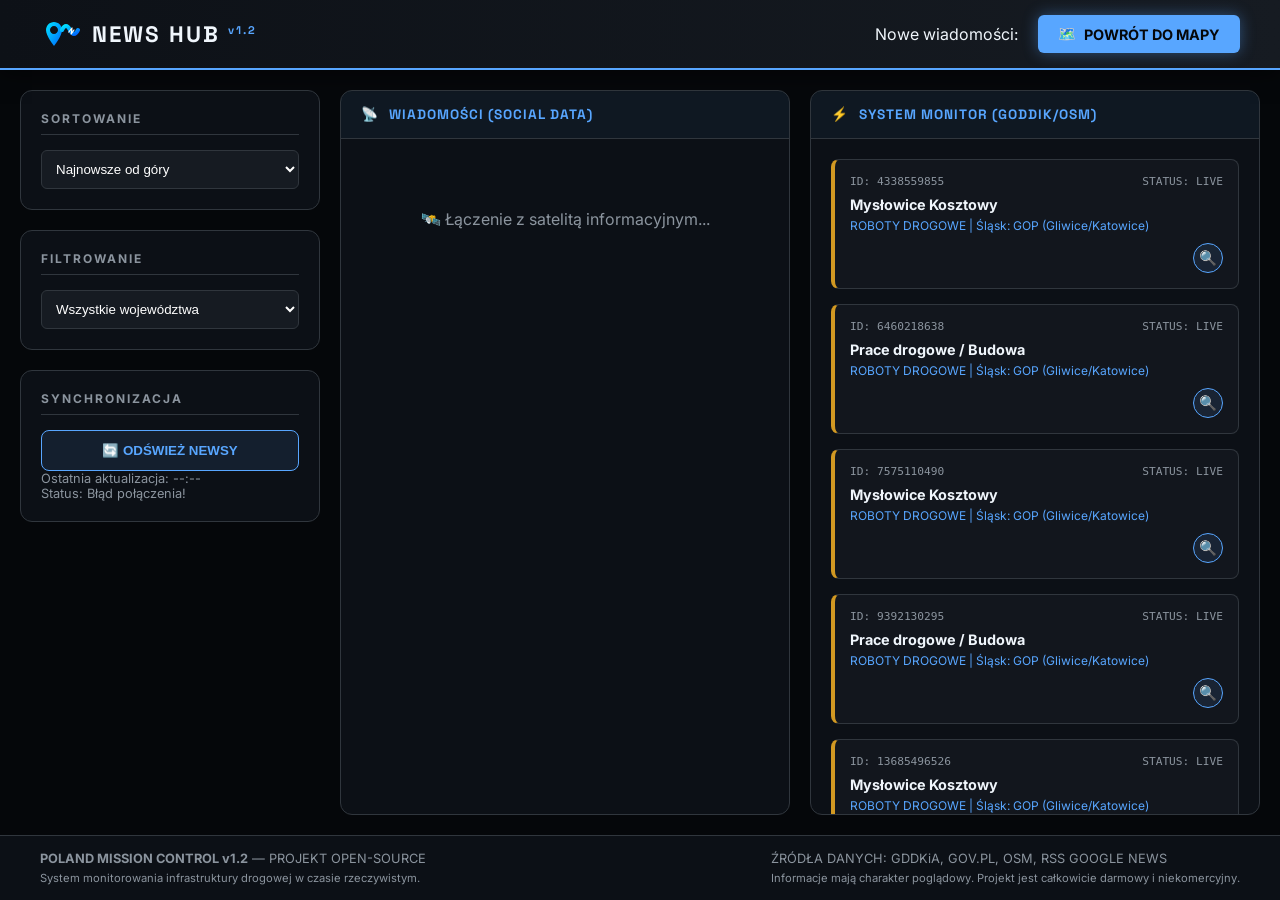
<file: news.html>
<!DOCTYPE html>
<html lang="pl">
<head>
    <meta charset="UTF-8">
    <meta name="viewport" content="width=device-width, initial-scale=1.0">
    <title>News Hub — Poland Mission Control</title>
    
    <!-- Google Fonts -->
    <link rel="preconnect" href="https://fonts.googleapis.com">
    <link href="https://fonts.googleapis.com/css2?family=Inter:wght@300;400;500;600;700&family=Space+Grotesk:wght@500;700&display=swap" rel="stylesheet">
    
    <link rel="stylesheet" href="news.css">
    <link rel="icon" type="image/svg+xml" href="favicon.svg">
</head>
<body>

    <div id="news-app">
        <!-- Main Header -->
        <header>
            <div class="logo-area">
                <div class="icon-pulse news-icon">
                    <svg width="40" height="40" viewBox="0 0 100 100" fill="none" xmlns="http://www.w3.org/2000/svg">
                        <defs>
                            <linearGradient id="logoGrad" x1="0%" y1="0%" x2="100%" y2="100%">
                                <stop offset="0%" style="stop-color:#00e5ff;stop-opacity:1" />
                                <stop offset="100%" style="stop-color:#0066ff;stop-opacity:1" />
                            </linearGradient>
                        </defs>
                        <path d="M35 20C24 20 15 29 15 40C15 55 35 80 35 80C35 80 55 55 55 40C55 29 46 20 35 20ZM35 50C29.5 50 25 45.5 25 40C25 34.5 29.5 30 35 30C40.5 30 45 34.5 45 40C45 45.5 40.5 50 35 50Z" fill="url(#logoGrad)"/>
                        <path d="M55 40Q65 20 75 40Q85 60 95 40" stroke="url(#logoGrad)" stroke-width="10" stroke-linecap="round" fill="none"/>
                        <path d="M72 45L80 35L78 50L85 40" stroke="white" stroke-width="3" stroke-linecap="round" stroke-linejoin="round"/>
                    </svg>
                </div>
                <h1>NEWS HUB <span style="color: var(--accent-blue); font-size: 0.7rem; vertical-align: super;">v1.2</span></h1>
            </div>
            
            <div class="header-tools">
                <div id="new-messages-alert">Nowe wiadomości: <span id="news-counter">0</span></div>
                <a href="MAPA/index.html" class="nav-btn map-link">
                    <span class="icon">🗺️</span> POWRÓT DO MAPY
                </a>
            </div>
        </header>

        <main>
            <!-- Sidebar Panel -->
            <aside>
                <section class="control-panel">
                    <h3>Sortowanie</h3>
                    <select id="sort-order" class="filter-select">
                        <option value="newest">Najnowsze od góry</option>
                        <option value="oldest">Najstarsze od góry</option>
                    </select>
                </section>

                <section class="control-panel">
                    <h3>Filtrowanie</h3>
                    <select id="province-filter" class="filter-select">
                        <option value="all">Wszystkie województwa</option>
                        <option value="mazowieckie">Mazowieckie</option>
                        <option value="slaskie">Śląskie</option>
                        <option value="malopolskie">Małopolskie</option>
                        <option value="dolnoslaskie">Dolnośląskie</option>
                        <option value="wielkopolskie">Wielkopolskie</option>
                        <option value="pomorskie">Pomorskie</option>
                        <option value="lodzkie">Łódzkie</option>
                        <option value="zachodniopomorskie">Zachodniopomorskie</option>
                        <option value="lubelskie">Lubelskie</option>
                        <option value="podkarpackie">Podkarpackie</option>
                        <option value="kujawsko-pomorskie">Kujawsko-Pomorskie</option>
                        <option value="podlaskie">Podlaskie</option>
                        <option value="lubuskie">Lubuskie</option>
                        <option value="opolskie">Opolskie</option>
                        <option value="swietokrzyskie">Świętokrzyskie</option>
                        <option value="warminsko-mazurskie">Warmińsko-Mazurskie</option>
                        <option value="inne">Inne / Ogólnopolskie</option>
                    </select>
                </section>

                <section class="control-panel">
                    <h3>Synchronizacja</h3>
                    <button class="refresh-btn" id="refresh-news">
                        🔄 ODŚWIEŻ NEWSY
                    </button>
                    
                    <div class="status-info">
                        <p id="last-update">Ostatnia aktualizacja: --:--</p>
                        <p id="sync-status">Status: Oczekiwanie...</p>
                    </div>
                </section>
            </aside>

            <!-- News Feed Area -->
            <div class="dashboard-grid">
                <!-- Column 1: Live News (RSS) -->
                <div class="dashboard-col">
                    <div class="col-header">
                        <span class="icon">📡</span> WIADOMOŚCI (SOCIAL DATA)
                    </div>
                    <div id="news-container">
                        <div style="text-align: center; padding: 50px; color: var(--text-muted);">
                            <p>🛰️ Łączenie z satelitą informacyjnym...</p>
                        </div>
                    </div>
                </div>

                <!-- Column 2: System Monitor (Incidents) -->
                <div class="dashboard-col">
                    <div class="col-header">
                        <span class="icon">⚡</span> SYSTEM MONITOR (GODDIK/OSM)
                    </div>
                    <div id="incidents-container">
                        <div style="text-align: center; padding: 50px; color: var(--text-muted);">
                            <p>⏳ Odczytywanie danych systemowych...</p>
                        </div>
                    </div>
                </div>
            </div>
        </main>
        <footer>
            <div class="footer-content">
                <div class="footer-section">
                    <p><strong>POLAND MISSION CONTROL v1.2</strong> — PROJEKT OPEN-SOURCE</p>
                    <p style="font-size: 0.7rem; margin-top: 5px;">System monitorowania infrastruktury drogowej w czasie rzeczywistym.</p>
                </div>
                <div class="footer-section">
                    <p>ŹRÓDŁA DANYCH: GDDKiA, GOV.PL, OSM, RSS GOOGLE NEWS</p>
                    <p style="font-size: 0.7rem; margin-top: 5px;">Informacje mają charakter poglądowy. Projekt jest całkowicie darmowy i niekomercyjny.</p>
                </div>
            </div>
        </footer>
    </div>

    <!-- Scripts -->
    <script src="MAPA/data/incidents.js"></script>
    <script src="news.js"></script>
</body>
</html>
</file>
<file: news.css>
:root {
  --bg-primary: #05070a;
  --bg-sidebar: rgba(13, 17, 23, 0.94);
  --bg-accent: #161b22;
  --border-color: #30363d;
  --text-main: #f0f6fc;
  --text-muted: #8b949e;
  --accent-blue: #58a6ff;
  --accent-red: #da3633;
  --accent-orange: #d29922;
  --accent-green: #3fb950;
  --font-main: 'Inter', sans-serif;
  --font-display: 'Space Grotesk', sans-serif;
}

* { box-sizing: border-box; margin: 0; padding: 0; }

body, html {
  height: 100%;
  width: 100%;
  overflow: hidden;
  background: var(--bg-primary);
  color: var(--text-main);
  font-family: var(--font-main);
}

#news-app {
  display: flex;
  flex-direction: column;
  height: 100vh;
}

/* --- Header --- */
header {
  height: 70px;
  background: linear-gradient(90deg, #0d1117 0%, #161b22 100%);
  border-bottom: 2px solid var(--accent-blue);
  display: flex;
  align-items: center;
  justify-content: space-between;
  padding: 0 40px;
  z-index: 1000;
  box-shadow: 0 4px 20px rgba(0,0,0,0.5);
}

.logo-area { display: flex; align-items: center; gap: 12px; }
.logo-area h1 {
  font-family: var(--font-display);
  font-size: 1.4rem;
  letter-spacing: 2px;
  font-weight: 700;
}

.header-tools { display: flex; align-items: center; gap: 20px; }

.nav-btn {
  background: var(--accent-blue);
  color: var(--bg-primary);
  text-decoration: none;
  padding: 10px 20px;
  border-radius: 6px;
  font-weight: 700;
  font-size: 0.9rem;
  display: flex;
  align-items: center;
  gap: 8px;
  transition: 0.3s;
  box-shadow: 0 0 15px rgba(88, 166, 255, 0.4);
}

.nav-btn:hover {
  background: #fff;
  box-shadow: 0 0 25px rgba(255, 255, 255, 0.6);
  transform: translateY(-2px);
}

/* --- Main Layout --- */
main {
  flex: 1;
  display: flex;
  overflow: hidden;
  padding: 20px;
  gap: 20px;
}

/* --- Controls Side --- */
aside {
  width: 300px;
  display: flex;
  flex-direction: column;
  gap: 20px;
}

.control-panel {
  background: var(--bg-sidebar);
  border: 1px solid var(--border-color);
  border-radius: 12px;
  padding: 20px;
}

.control-panel h3 {
  font-size: 0.75rem;
  text-transform: uppercase;
  color: var(--text-muted);
  letter-spacing: 2px;
  margin-bottom: 15px;
  border-bottom: 1px solid var(--border-color);
  padding-bottom: 8px;
}

.filter-select {
  width: 100%;
  background: var(--bg-accent);
  color: white;
  border: 1px solid var(--border-color);
  padding: 10px;
  border-radius: 6px;
  outline: none;
  cursor: pointer;
}

.refresh-btn {
  background: rgba(88, 166, 255, 0.1);
  border: 1px solid var(--accent-blue);
  color: var(--accent-blue);
  padding: 12px;
  border-radius: 8px;
  cursor: pointer;
  font-weight: 600;
  transition: 0.2s;
  width: 100%;
  display: flex;
  align-items: center;
  justify-content: center;
  gap: 10px;
}

.refresh-btn:hover {
  background: var(--accent-blue);
  color: var(--bg-primary);
}

.status-info {
  margin-top: auto;
  font-size: 0.8rem;
  color: var(--text-muted);
}

#news-counter {
  background: var(--accent-red);
  color: white;
  padding: 2px 8px;
  border-radius: 99px;
  font-weight: 900;
  font-size: 0.7rem;
  margin-left: 5px;
  display: none;
}

/* --- Dashboard Layout --- */
.dashboard-grid {
  flex: 1;
  display: grid;
  grid-template-columns: 1fr 1fr;
  gap: 20px;
  overflow: hidden;
}

.dashboard-col {
  display: flex;
  flex-direction: column;
  height: 100%;
  overflow: hidden;
  background: var(--bg-sidebar);
  border: 1px solid var(--border-color);
  border-radius: 12px;
}

.col-header {
  padding: 15px 20px;
  background: rgba(88, 166, 255, 0.05);
  border-bottom: 1px solid var(--border-color);
  font-family: var(--font-display);
  font-weight: 700;
  font-size: 0.85rem;
  letter-spacing: 1px;
  color: var(--accent-blue);
  display: flex;
  align-items: center;
  gap: 10px;
}

#news-container, #incidents-container {
  flex: 1;
  overflow-y: auto;
  padding: 20px;
  display: flex;
  flex-direction: column;
  gap: 15px;
  scrollbar-width: thin;
  scrollbar-color: var(--accent-blue) transparent;
}

/* --- Incident Card (Detailed telemetry look) --- */
.incident-card {
  background: rgba(22, 27, 34, 0.6);
  border: 1px solid var(--border-color);
  border-left: 4px solid var(--accent-orange);
  padding: 15px;
  border-radius: 8px;
  font-size: 0.9rem;
}

.incident-card.accident {
  border-left-color: var(--accent-red);
}

.incident-meta {
  display: flex;
  justify-content: space-between;
  font-size: 0.7rem;
  color: var(--text-muted);
  margin-bottom: 8px;
  font-family: monospace;
}

.incident-name {
  font-weight: 700;
  color: var(--text-main);
  margin-bottom: 5px;
}

.incident-region {
  font-size: 0.75rem;
  color: var(--accent-blue);
}

#news-container::-webkit-scrollbar, #incidents-container::-webkit-scrollbar { width: 6px; }
#news-container::-webkit-scrollbar-thumb, #incidents-container::-webkit-scrollbar-thumb { background: var(--accent-blue); border-radius: 10px; }

/* --- News Card --- */
.news-card {
  background: var(--bg-accent);
  border: 1px solid var(--border-color);
  border-radius: 10px;
  padding: 18px;
  transition: 0.3s;
  animation: slideIn 0.4s ease-out;
  position: relative;
  display: flex;
  flex-direction: column;
  gap: 10px;
}

.news-card:hover {
  border-color: var(--accent-blue);
  box-shadow: 0 4px 15px rgba(0,0,0,0.3);
}

.news-header {
  display: flex;
  align-items: center;
  justify-content: space-between;
}

.tag-list {
  display: flex;
  gap: 8px;
}

.tag {
  font-size: 0.65rem;
  font-weight: 800;
  background: var(--accent-blue);
  color: var(--bg-primary);
  padding: 2px 8px;
  border-radius: 4px;
  text-transform: uppercase;
}

.tag.road { background: var(--accent-orange); }
.tag.city { background: var(--accent-green); }

.time {
  font-size: 0.75rem;
  color: var(--text-muted);
}

.news-title {
  font-size: 1.1rem;
  font-weight: 600;
  color: var(--text-main);
  text-decoration: none;
  line-height: 1.4;
  cursor: pointer;
}

.news-title:hover {
  color: var(--accent-blue);
}

.news-description {
  max-height: 0;
  overflow: hidden;
  transition: all 0.4s ease-in-out;
  font-size: 0.9rem;
  color: var(--text-muted);
  line-height: 1.6;
  opacity: 0;
}

.news-description.visible {
  max-height: 500px;
  opacity: 1;
  padding-top: 10px;
  border-top: 1px solid rgba(255, 255, 255, 0.05);
  margin-top: 10px;
}

.desc-actions {
  margin-top: 15px;
  display: flex;
  justify-content: flex-start;
}

.source-btn {
  background: var(--bg-accent);
  color: var(--accent-blue);
  border: 1px solid var(--accent-blue);
  padding: 6px 14px;
  border-radius: 6px;
  font-size: 0.75rem;
  font-weight: 700;
  text-decoration: none;
  transition: 0.2s;
}

.source-btn:hover {
  background: var(--accent-blue);
  color: var(--bg-primary);
}

.card-actions {
  display: flex;
  justify-content: flex-end;
  align-items: center;
  gap: 10px;
}

.expand-indicator {
  background: transparent;
  border: none;
  color: var(--text-muted);
  cursor: pointer;
  font-size: 0.7rem;
  transition: 0.3s;
}

.fly-to-btn {
  background: rgba(88, 166, 255, 0.1);
  border: 1px solid var(--accent-blue);
  color: var(--accent-blue);
  width: 30px;
  height: 30px;
  display: flex;
  align-items: center;
  justify-content: center;
  border-radius: 50%;
  cursor: pointer;
  transition: 0.2s;
  text-decoration: none;
}

.fly-to-btn:hover {
  background: var(--accent-blue);
  color: var(--bg-primary);
  transform: scale(1.1);
}

@keyframes slideIn {
  from { opacity: 0; transform: translateY(20px); }
  to { opacity: 1; transform: translateY(0); }
}

@keyframes pulse-blue {
  0% { transform: scale(1); filter: drop-shadow(0 0 0 rgba(88, 166, 255, 0.7)); }
  70% { transform: scale(1.05); filter: drop-shadow(0 0 10px rgba(88, 166, 255, 0)); }
  100% { transform: scale(1); filter: drop-shadow(0 0 0 rgba(88, 166, 255, 0)); }
}

.news-icon {
  animation: pulse-blue 2s infinite;
  display: flex;
  align-items: center;
  justify-content: center;
}

.new-item {
  border-left: 4px solid var(--accent-red) !important;
}

/* --- Footer --- */
footer {
  margin-top: auto;
  padding: 15px 40px;
  background: var(--bg-sidebar);
  border-top: 1px solid var(--border-color);
  color: var(--text-muted);
  font-size: 0.8rem;
  z-index: 100;
}

.footer-content {
  display: flex;
  justify-content: space-between;
  align-items: center;
}

.footer-section {
  max-width: 500px;
}
</file>
